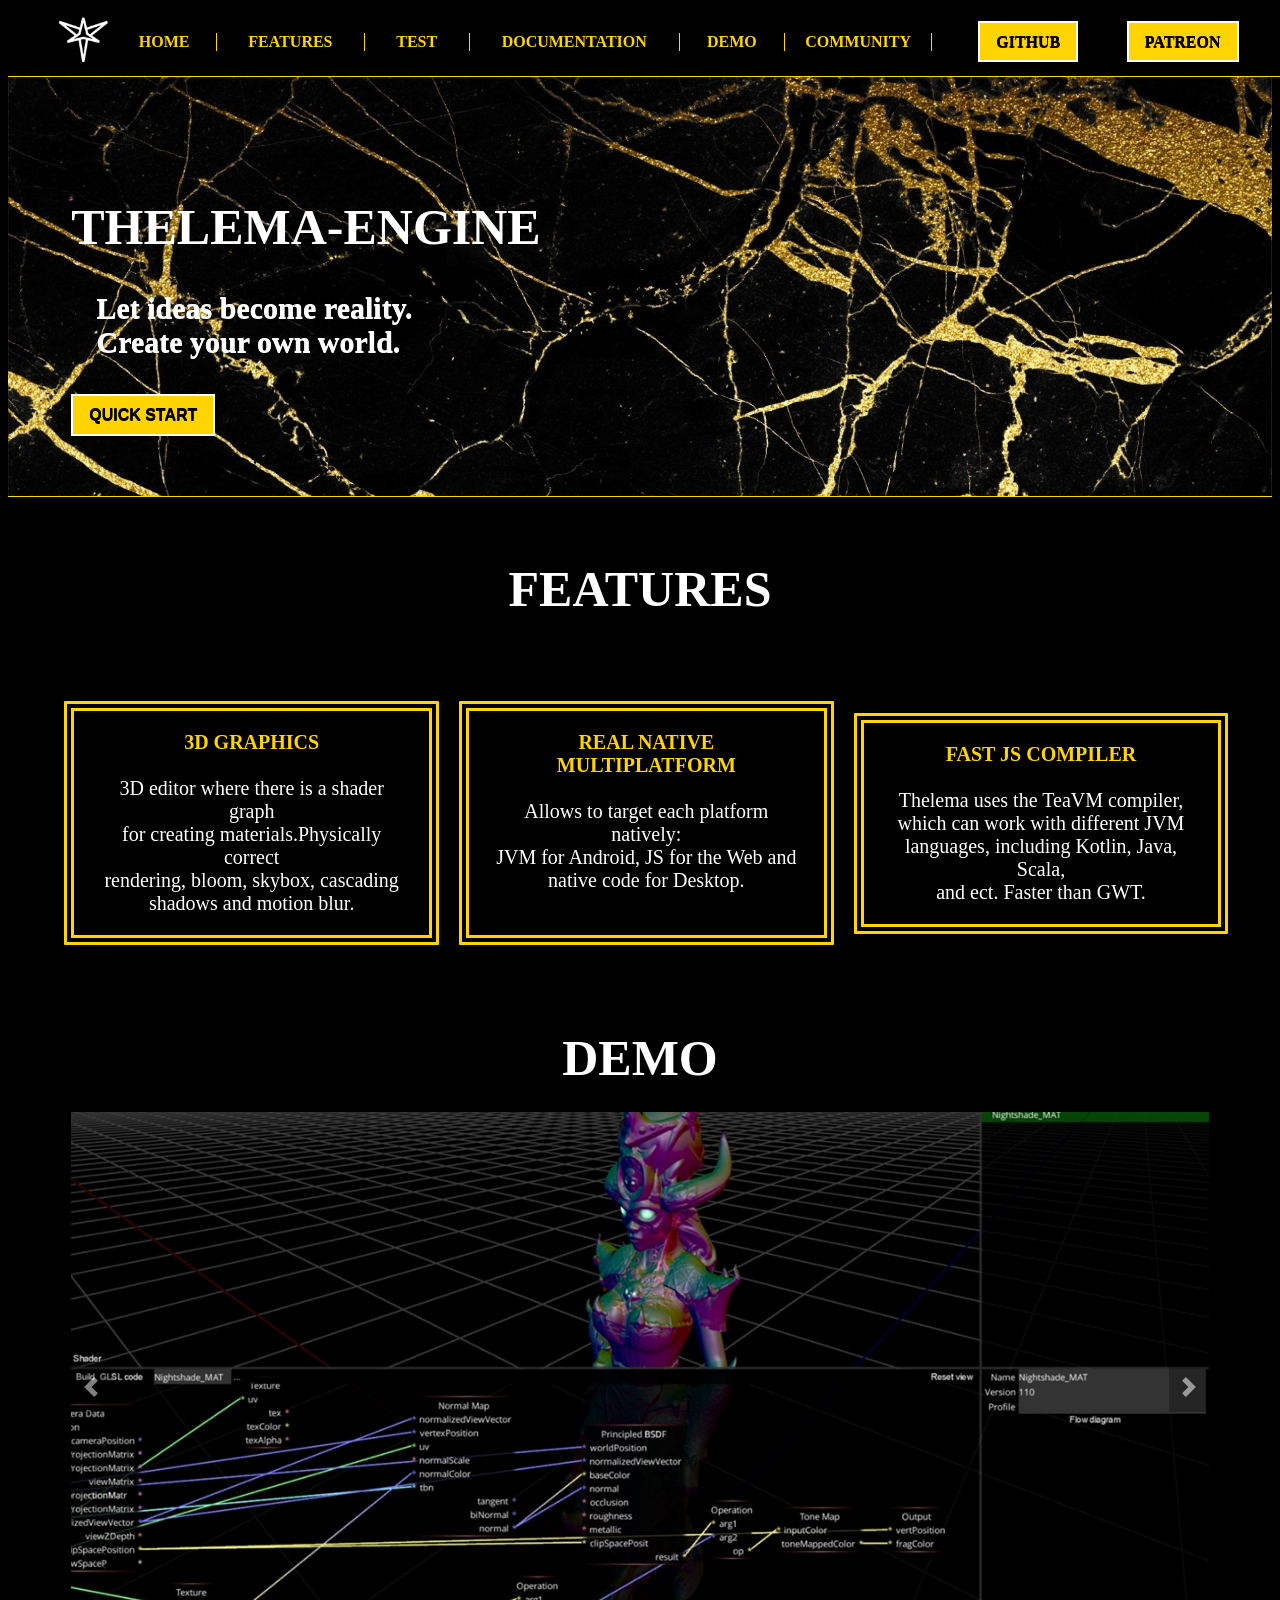
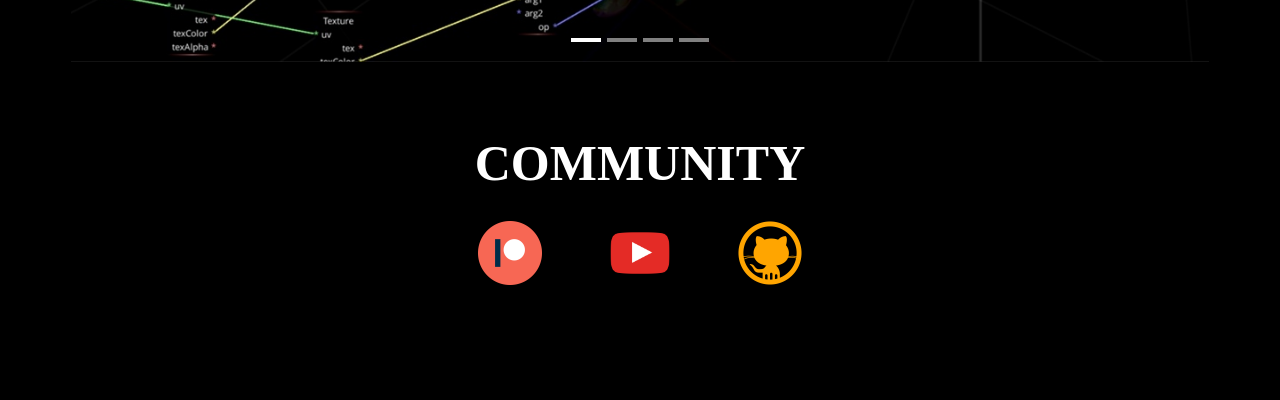
<file: index.html>
<html>
    <head>
        <link rel="shortcut icon" href="thelema-logo_b.png" type="image/png">
    </head>
    <body>

       <link rel="stylesheet" href="style.css">
    <section id="home"><div class="top">
        <nav>
            <ul>
                <li style="width: 80px;border: 0px;"><a class="navbar-brand" href="/">
            <img src="logo-white.png" style="width:64px;height:64px;" alt="Logo">
        </a></li>
           
                <li style="width:50%;"><a href="#home">HOME</a></li>
                <li style="width:70%;"><a href="#features">FEATURES</a></li>
                <li style="width:50%;"><a href="https://zeganstyl.github.io/thelema-teavm-tests/index.html">TEST</a></li>
                <li><a href="https://github.com/zeganstyl/thelema-engine/wiki">DOCUMENTATION</a></li>
                <li style="width:50%;"><a href="#demo">DEMO</a></li>
                <li style="width:70%;"><a href="#community">COMMUNITY</a></li>
            
                <li id="git">
                    <a class="solid" href="https://github.com/zeganstyl/thelema-engine">GitHub</a>
                </li>
                <li>
                    <a class="solid" href="https://www.patreon.com/thelema_engine">Patreon</a>
               </li>
            </ul></div></nav>
            <div class="begin"><p>THELEMA-ENGINE</p>
                <p class="dop_text">Let ideas become reality. <br> Create your own world.</p>
                <button class="solid" 
                onclick='window.location.href="https://github.com/zeganstyl/thelema-engine/wiki/Quick-Start"'>
                QUICK START
                </button>
            
            <div style="height: 60px;"><br><BR></div>
            </div>
    </div>
    </section>
    <section id="features">
        <p align=center class="zag">FEATURES</p>
        <div class="f_1">
            <div class="inside" style="margin: 0 0 0 50px;"><b>3D GRAPHICS</b><br><br>
                3D editor where there is a shader graph<br> for creating materials.Physically correct<br> rendering, 
                bloom, skybox,
                 cascading<br> shadows and motion blur.</div>
                <div class="inside"><b>REAL NATIVE MULTIPLATFORM</b><br><br>Allows to target each platform natively:<br>
                             JVM for Android, JS for the Web and<br> native code for Desktop.<br><br></div>
                <div class="inside" style="margin: 0 50px 0 0;"><b>FAST JS COMPILER</b><br><br>
                    Thelema uses the TeaVM compiler,<br> 
                    which can work with different JVM<br> languages, 
                    including Kotlin, Java, Scala,<br> and ect. 
                    Faster than GWT.</div>
        </div>
    </section>
    <section id="demo"><p align=center class="zag">DEMO</p>
        <div class="slider">
            <div class="slider__wrapper">
              <div class="slider__items">
                <div class="slider__item">
                  <div style="background: url(slide2.jpg) 100% 100% no-repeat;background-size: cover;"></div>
                </div>
                <div class="slider__item">
                  <div style="background: url(slide3.jpg) 100% 100% no-repeat;background-size: cover;"></div>
                </div>
                <div class="slider__item">
                  <div style="background: url(slide1.jpg) 100% 100% no-repeat;background-size: cover;"></div>
                </div>
                <div class="slider__item">
                  <div style="background: url(slide4.jpg) 100% 100% no-repeat;background-size: cover;"></div>
                </div>
              </div>
            </div>
            <a class="slider__control slider__control_prev" href="#" role="button"></a>
            <a class="slider__control slider__control_next" href="#" role="button"></a>
          </div>
          <br><BR><br><BR>
    </section>
    <footer>
    <section id="community" style="text-align: center;">
        <b align=center style="color:white;font-size: 50px;">COMMUNITY</b>
        <br><br>
    <table style="width: 30%; margin:0 auto;text-align: center;">
        <tr>

            <td><a href="https://www.patreon.com/thelema_engine"> <img src="patreon.png" style="width:64px;height:64px;"></a></td>
                <td><a href="https://www.youtube.com/playlist?list=PLS4PI9m5p5MmodmfBNVft1_mUges3x35O">
                    <img src="youtube.png" style="width:80px;height:80px;"></a></td>
            <td><a href="https://github.com/zeganstyl/thelema_engine">
                <img src="github.png" style="width:64px;height:64px;"></a></td>
        </tr>
    <tr><td colspan=3 style="color:white;font-size: 20px;text-align: center;">
         <br><BR><a href="mailto:thelemistix@googlegroups.com"></a><br><BR></td></tr></table></section></footer>

            <script type="text/javascript" >
            'use strict';
var slideShow = (function () {
    return function (selector, config) {
      var
        _slider = document.querySelector(selector), // основный элемент блока
        _sliderContainer = _slider.querySelector('.slider__items'), // контейнер для .slider-item
        _sliderItems = _slider.querySelectorAll('.slider__item'), // коллекция .slider-item
        _sliderControls = _slider.querySelectorAll('.slider__control'), // элементы управления
        _currentPosition = 0, // позиция левого активного элемента
        _transformValue = 0, // значение транфсофрмации .slider_wrapper
        _transformStep = 100, // величина шага (для трансформации)
        _itemsArray = [], // массив элементов
        _timerId,
        _indicatorItems,
        _indicatorIndex = 0,
        _indicatorIndexMax = _sliderItems.length - 1,
        _stepTouch = 50,
        _config = {
          isAutoplay: false, // автоматическая смена слайдов
          directionAutoplay: 'next', // направление смены слайдов
          delayAutoplay: 3000, // интервал между автоматической сменой слайдов
          isPauseOnHover: true // устанавливать ли паузу при поднесении курсора к слайдеру
        };

      // настройка конфигурации слайдера в зависимости от полученных ключей
      for (var key in config) {
        if (key in _config) {
          _config[key] = config[key];
        }
      }

      // наполнение массива _itemsArray
      for (var i = 0, length = _sliderItems.length; i < length; i++) {
        _itemsArray.push({ item: _sliderItems[i], position: i, transform: 0 });
      }

      // переменная position содержит методы с помощью которой можно получить минимальный и максимальный индекс элемента, а также соответствующему этому индексу позицию
      var position = {
        getItemIndex: function (mode) {
          var index = 0;
          for (var i = 0, length = _itemsArray.length; i < length; i++) {
            if ((_itemsArray[i].position < _itemsArray[index].position && mode === 'min') || (_itemsArray[i].position > _itemsArray[index].position && mode === 'max')) {
              index = i;
            }
          }
          return index;
        },
        getItemPosition: function (mode) {
          return _itemsArray[position.getItemIndex(mode)].position;
        }
      };

      // функция, выполняющая смену слайда в указанном направлении
      var _move = function (direction) {
        var nextItem, currentIndicator = _indicatorIndex;;
        if (direction === 'next') {
          _currentPosition++;
          if (_currentPosition > position.getItemPosition('max')) {
            nextItem = position.getItemIndex('min');
            _itemsArray[nextItem].position = position.getItemPosition('max') + 1;
            _itemsArray[nextItem].transform += _itemsArray.length * 100;
            _itemsArray[nextItem].item.style.transform = 'translateX(' + _itemsArray[nextItem].transform + '%)';
          }
          _transformValue -= _transformStep;
          _indicatorIndex = _indicatorIndex + 1;
          if (_indicatorIndex > _indicatorIndexMax) {
            _indicatorIndex = 0;
          }
        } else {
          _currentPosition--;
          if (_currentPosition < position.getItemPosition('min')) {
            nextItem = position.getItemIndex('max');
            _itemsArray[nextItem].position = position.getItemPosition('min') - 1;
            _itemsArray[nextItem].transform -= _itemsArray.length * 100;
            _itemsArray[nextItem].item.style.transform = 'translateX(' + _itemsArray[nextItem].transform + '%)';
          }
          _transformValue += _transformStep;
          _indicatorIndex = _indicatorIndex - 1;
          if (_indicatorIndex < 0) {
            _indicatorIndex = _indicatorIndexMax;
          }
        }
        _sliderContainer.style.transform = 'translateX(' + _transformValue + '%)';
        _indicatorItems[currentIndicator].classList.remove('active');
        _indicatorItems[_indicatorIndex].classList.add('active');
      };

      // функция, осуществляющая переход к слайду по его порядковому номеру
      var _moveTo = function (index) {
        var i = 0, direction = (index > _indicatorIndex) ? 'next' : 'prev';
        while (index !== _indicatorIndex && i <= _indicatorIndexMax) {
          _move(direction);
          i++;
        }
      };

      // функция для запуска автоматической смены слайдов через промежутки времени
      var _startAutoplay = function () {
        if (!_config.isAutoplay) {
          return;
        }
        _stopAutoplay();
        _timerId = setInterval(function () {
          _move(_config.directionAutoplay);
        }, _config.delayAutoplay);
      };

      // функция, отключающая автоматическую смену слайдов
      var _stopAutoplay = function () {
        clearInterval(_timerId);
      };

      // функция, добавляющая индикаторы к слайдеру
      var _addIndicators = function () {
        var indicatorsContainer = document.createElement('ol');
        indicatorsContainer.classList.add('slider__indicators');
        for (var i = 0, length = _sliderItems.length; i < length; i++) {
          var sliderIndicatorsItem = document.createElement('li');
          if (i === 0) {
            sliderIndicatorsItem.classList.add('active');
          }
          sliderIndicatorsItem.setAttribute("data-slide-to", i);
          indicatorsContainer.appendChild(sliderIndicatorsItem);
        }
        _slider.appendChild(indicatorsContainer);
        _indicatorItems = _slider.querySelectorAll('.slider__indicators > li')
      };

      var _isTouchDevice = function () {
        return !!('ontouchstart' in window || navigator.maxTouchPoints);
      };

      // функция, осуществляющая установку обработчиков для событий 
      var _setUpListeners = function () {
        var _startX = 0;
        if (_isTouchDevice()) {
          _slider.addEventListener('touchstart', function (e) {
            _startX = e.changedTouches[0].clientX;
            _startAutoplay();
          });
          _slider.addEventListener('touchend', function (e) {
            var
              _endX = e.changedTouches[0].clientX,
              _deltaX = _endX - _startX;
            if (_deltaX > _stepTouch) {
              _move('prev');
            } else if (_deltaX < -_stepTouch) {
              _move('next');
            }
            _startAutoplay();
          });
        } else {
          for (var i = 0, length = _sliderControls.length; i < length; i++) {
            _sliderControls[i].classList.add('slider__control_show');
          }
        }
        _slider.addEventListener('click', function (e) {
          if (e.target.classList.contains('slider__control')) {
            e.preventDefault();
            _move(e.target.classList.contains('slider__control_next') ? 'next' : 'prev');
            _startAutoplay();
          } else if (e.target.getAttribute('data-slide-to')) {
            e.preventDefault();
            _moveTo(parseInt(e.target.getAttribute('data-slide-to')));
            _startAutoplay();
          }
        });
        document.addEventListener('visibilitychange', function () {
          if (document.visibilityState === "hidden") {
            _stopAutoplay();
          } else {
            _startAutoplay();
          }
        }, false);
        if (_config.isPauseOnHover && _config.isAutoplay) {
          _slider.addEventListener('mouseenter', function () {
            _stopAutoplay();
          });
          _slider.addEventListener('mouseleave', function () {
            _startAutoplay();
          });
        }
      };

      // добавляем индикаторы к слайдеру
      _addIndicators();
      // установливаем обработчики для событий
      _setUpListeners();
      // запускаем автоматическую смену слайдов, если установлен соответствующий ключ
      _startAutoplay();

      return {
        // метод слайдера для перехода к следующему слайду
        next: function () {
          _move('next');
        },
        // метод слайдера для перехода к предыдущему слайду          
        left: function () {
          _move('prev');
        },
        // метод отключающий автоматическую смену слайдов
        stop: function () {
          _config.isAutoplay = false;
          _stopAutoplay();
        },
        // метод запускающий автоматическую смену слайдов
        cycle: function () {
          _config.isAutoplay = true;
          _startAutoplay();
        }
      }
    }
  }());

  slideShow('.slider', {
    isAutoplay: true
  });
 
            </script>
    </body>
</html>
</file>
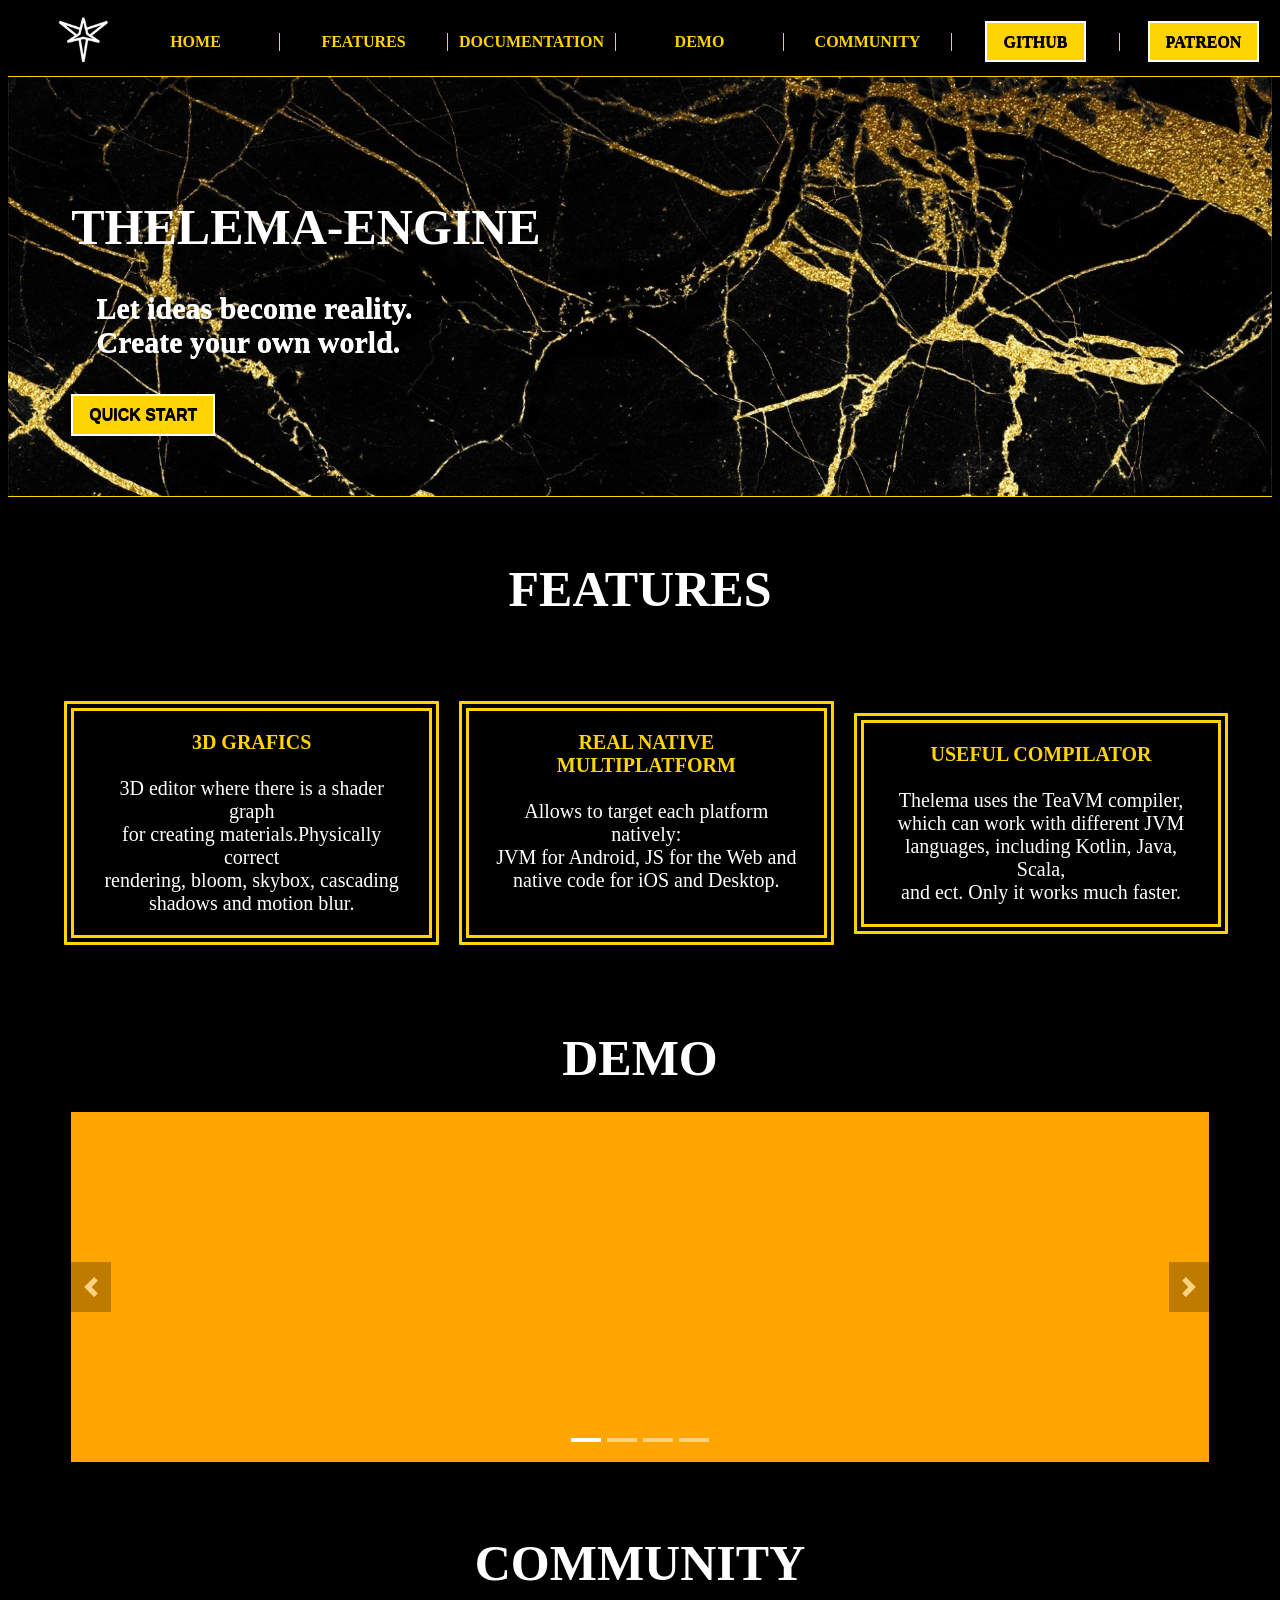
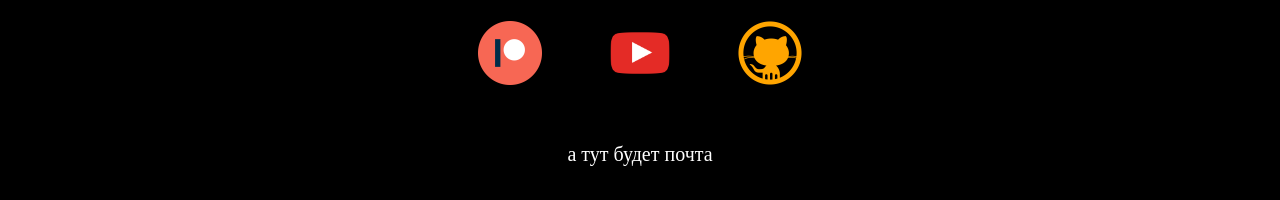
<file: ADS.html>
<html>
    <body>
        <link rel="stylesheet" href="style.css">
    
    <section id="home"><div class="top">
        <nav>
            <ul>
                <li style="width: 80px;border: 0px;"><a class="navbar-brand" href="/">
            <img src="logo-white.png" style="width:64px;height:64px;" alt="Logo">
        </a></li>
           
                <li><a href="#home">HOME</a></li>
                <li><a href="#features">FEATURES</a></li>
                <li><a href="https://github.com/zeganstyl/thelema-engine/wiki">DOCUMENTATION</a></li>
                <li><a href="#demo">DEMO</a></li>
                <li><a href="#community">COMMUNITY</a></li>
            
                <li>
                    <a class="solid" href="https://github.com/zeganstyl/thelema-engine">GitHub</a>
                </li>
                <li>
                    <a class="solid" href="https://www.patreon.com/thelema-engine">Patreon</a>
               </li>
            </ul></div></nav>
            <div class="begin"><p>THELEMA-ENGINE</p>
                <p class="dop_text">Let ideas become reality. <br> Create your own world.</p>
                <button class="solid" 
                onclick='window.location.href="https://github.com/zeganstyl/thelema-engine/wiki/Quick-Start"'>
                QUICK START
                </button>
            
            <div style="height: 60px;"><br><BR></div>
            </div>
    </div>
    </section>
    <section id="features">
        <p align=center class="zag">FEATURES</p>
        <div class="f_1">
            <div class="inside" style="margin: 0 0 0 50px;"><b>3D GRAFICS</b><br><br>
                3D editor where there is a shader graph<br> for creating materials.Physically correct<br> rendering, 
                bloom, skybox,
                 cascading<br> shadows and motion blur.</div>
                <div class="inside"><b>REAL NATIVE MULTIPLATFORM</b><br><br>Allows to target each platform natively:<br>
                             JVM for Android, JS for the Web and<br> native code for iOS and Desktop.<br><br></div>
                <div class="inside" style="margin: 0 50px 0 0;"><b>USEFUL COMPILATOR</b><br><br>
                    Thelema uses the TeaVM compiler,<br> 
                    which can work with different JVM<br> languages, 
                    including Kotlin, Java, Scala,<br> and ect. 
                    Only it works much faster.</div>
        </div>
    </section>
    <section id="demo"><p align=center class="zag">DEMO</p>
        <div class="slider">
            <div class="slider__wrapper">
              <div class="slider__items">
                <div class="slider__item">
                  <div style="height: 350px; background: orange;"></div>
                </div>
                <div class="slider__item">
                  <div style="height: 350px; background: green;"></div>
                </div>
                <div class="slider__item">
                  <div style="height: 350px; background: violet;"></div>
                </div>
                <div class="slider__item">
                  <div style="height: 350px; background: coral;"></div>
                </div>
              </div>
            </div>
            <a class="slider__control slider__control_prev" href="#" role="button"></a>
            <a class="slider__control slider__control_next" href="#" role="button"></a>
          </div>
          <br><BR><br><BR>
    </section>
    <footer>
    <section id="community" style="text-align: center;">
        <b align=center style="color:white;font-size: 50px;">COMMUNITY</b>
        <br><br>
    <table style="width: 30%; margin:0 auto;text-align: center;">
        <tr>

            <td><img src="patreon.png" style="width:64px;height:64px;" 
                onclick="window.location.href=''" ></td>
                <td><img src="youtube.png" style="width:80px;height:80px;" 
                    onclick="window.location.href=''" ></td>
            <td><img src="github.png" style="width:64px;height:64px;" 
                onclick="window.location.href='https://github.com/zeganstyl/thelema-engine'" ></td>
        </tr>
    <tr><td colspan=3 style="color:white;font-size: 20px;text-align: center;">
         <br><BR>а тут будет почта<br><BR></td></tr></table></section></footer>

            <script type="text/javascript" >
            'use strict';
var slideShow = (function () {
    return function (selector, config) {
      var
        _slider = document.querySelector(selector), // основный элемент блока
        _sliderContainer = _slider.querySelector('.slider__items'), // контейнер для .slider-item
        _sliderItems = _slider.querySelectorAll('.slider__item'), // коллекция .slider-item
        _sliderControls = _slider.querySelectorAll('.slider__control'), // элементы управления
        _currentPosition = 0, // позиция левого активного элемента
        _transformValue = 0, // значение транфсофрмации .slider_wrapper
        _transformStep = 100, // величина шага (для трансформации)
        _itemsArray = [], // массив элементов
        _timerId,
        _indicatorItems,
        _indicatorIndex = 0,
        _indicatorIndexMax = _sliderItems.length - 1,
        _stepTouch = 50,
        _config = {
          isAutoplay: false, // автоматическая смена слайдов
          directionAutoplay: 'next', // направление смены слайдов
          delayAutoplay: 3000, // интервал между автоматической сменой слайдов
          isPauseOnHover: true // устанавливать ли паузу при поднесении курсора к слайдеру
        };

      // настройка конфигурации слайдера в зависимости от полученных ключей
      for (var key in config) {
        if (key in _config) {
          _config[key] = config[key];
        }
      }

      // наполнение массива _itemsArray
      for (var i = 0, length = _sliderItems.length; i < length; i++) {
        _itemsArray.push({ item: _sliderItems[i], position: i, transform: 0 });
      }

      // переменная position содержит методы с помощью которой можно получить минимальный и максимальный индекс элемента, а также соответствующему этому индексу позицию
      var position = {
        getItemIndex: function (mode) {
          var index = 0;
          for (var i = 0, length = _itemsArray.length; i < length; i++) {
            if ((_itemsArray[i].position < _itemsArray[index].position && mode === 'min') || (_itemsArray[i].position > _itemsArray[index].position && mode === 'max')) {
              index = i;
            }
          }
          return index;
        },
        getItemPosition: function (mode) {
          return _itemsArray[position.getItemIndex(mode)].position;
        }
      };

      // функция, выполняющая смену слайда в указанном направлении
      var _move = function (direction) {
        var nextItem, currentIndicator = _indicatorIndex;;
        if (direction === 'next') {
          _currentPosition++;
          if (_currentPosition > position.getItemPosition('max')) {
            nextItem = position.getItemIndex('min');
            _itemsArray[nextItem].position = position.getItemPosition('max') + 1;
            _itemsArray[nextItem].transform += _itemsArray.length * 100;
            _itemsArray[nextItem].item.style.transform = 'translateX(' + _itemsArray[nextItem].transform + '%)';
          }
          _transformValue -= _transformStep;
          _indicatorIndex = _indicatorIndex + 1;
          if (_indicatorIndex > _indicatorIndexMax) {
            _indicatorIndex = 0;
          }
        } else {
          _currentPosition--;
          if (_currentPosition < position.getItemPosition('min')) {
            nextItem = position.getItemIndex('max');
            _itemsArray[nextItem].position = position.getItemPosition('min') - 1;
            _itemsArray[nextItem].transform -= _itemsArray.length * 100;
            _itemsArray[nextItem].item.style.transform = 'translateX(' + _itemsArray[nextItem].transform + '%)';
          }
          _transformValue += _transformStep;
          _indicatorIndex = _indicatorIndex - 1;
          if (_indicatorIndex < 0) {
            _indicatorIndex = _indicatorIndexMax;
          }
        }
        _sliderContainer.style.transform = 'translateX(' + _transformValue + '%)';
        _indicatorItems[currentIndicator].classList.remove('active');
        _indicatorItems[_indicatorIndex].classList.add('active');
      };

      // функция, осуществляющая переход к слайду по его порядковому номеру
      var _moveTo = function (index) {
        var i = 0, direction = (index > _indicatorIndex) ? 'next' : 'prev';
        while (index !== _indicatorIndex && i <= _indicatorIndexMax) {
          _move(direction);
          i++;
        }
      };

      // функция для запуска автоматической смены слайдов через промежутки времени
      var _startAutoplay = function () {
        if (!_config.isAutoplay) {
          return;
        }
        _stopAutoplay();
        _timerId = setInterval(function () {
          _move(_config.directionAutoplay);
        }, _config.delayAutoplay);
      };

      // функция, отключающая автоматическую смену слайдов
      var _stopAutoplay = function () {
        clearInterval(_timerId);
      };

      // функция, добавляющая индикаторы к слайдеру
      var _addIndicators = function () {
        var indicatorsContainer = document.createElement('ol');
        indicatorsContainer.classList.add('slider__indicators');
        for (var i = 0, length = _sliderItems.length; i < length; i++) {
          var sliderIndicatorsItem = document.createElement('li');
          if (i === 0) {
            sliderIndicatorsItem.classList.add('active');
          }
          sliderIndicatorsItem.setAttribute("data-slide-to", i);
          indicatorsContainer.appendChild(sliderIndicatorsItem);
        }
        _slider.appendChild(indicatorsContainer);
        _indicatorItems = _slider.querySelectorAll('.slider__indicators > li')
      };

      var _isTouchDevice = function () {
        return !!('ontouchstart' in window || navigator.maxTouchPoints);
      };

      // функция, осуществляющая установку обработчиков для событий 
      var _setUpListeners = function () {
        var _startX = 0;
        if (_isTouchDevice()) {
          _slider.addEventListener('touchstart', function (e) {
            _startX = e.changedTouches[0].clientX;
            _startAutoplay();
          });
          _slider.addEventListener('touchend', function (e) {
            var
              _endX = e.changedTouches[0].clientX,
              _deltaX = _endX - _startX;
            if (_deltaX > _stepTouch) {
              _move('prev');
            } else if (_deltaX < -_stepTouch) {
              _move('next');
            }
            _startAutoplay();
          });
        } else {
          for (var i = 0, length = _sliderControls.length; i < length; i++) {
            _sliderControls[i].classList.add('slider__control_show');
          }
        }
        _slider.addEventListener('click', function (e) {
          if (e.target.classList.contains('slider__control')) {
            e.preventDefault();
            _move(e.target.classList.contains('slider__control_next') ? 'next' : 'prev');
            _startAutoplay();
          } else if (e.target.getAttribute('data-slide-to')) {
            e.preventDefault();
            _moveTo(parseInt(e.target.getAttribute('data-slide-to')));
            _startAutoplay();
          }
        });
        document.addEventListener('visibilitychange', function () {
          if (document.visibilityState === "hidden") {
            _stopAutoplay();
          } else {
            _startAutoplay();
          }
        }, false);
        if (_config.isPauseOnHover && _config.isAutoplay) {
          _slider.addEventListener('mouseenter', function () {
            _stopAutoplay();
          });
          _slider.addEventListener('mouseleave', function () {
            _startAutoplay();
          });
        }
      };

      // добавляем индикаторы к слайдеру
      _addIndicators();
      // установливаем обработчики для событий
      _setUpListeners();
      // запускаем автоматическую смену слайдов, если установлен соответствующий ключ
      _startAutoplay();

      return {
        // метод слайдера для перехода к следующему слайду
        next: function () {
          _move('next');
        },
        // метод слайдера для перехода к предыдущему слайду          
        left: function () {
          _move('prev');
        },
        // метод отключающий автоматическую смену слайдов
        stop: function () {
          _config.isAutoplay = false;
          _stopAutoplay();
        },
        // метод запускающий автоматическую смену слайдов
        cycle: function () {
          _config.isAutoplay = true;
          _startAutoplay();
        }
      }
    }
  }());

  slideShow('.slider', {
    isAutoplay: true
  });
 
            </script>
    </body>
</html>
</file>
<file: style.css>
@media screen and (max-width: 768px) {
       
    nav {display: flex;}
    #git{border: 0px;text-align: center !important;width: 70%;}
    nav ul{flex-direction: column !important;display: flex; }
    .top{flex: 25%;position: relative  !important;}
    nav li{border:0px solid black !important; padding:20px;}
    .begin {flex: 75% !important;text-align: end;}
    #home {display: flex !important;}
    p, dop_text{text-shadow: 4px 1px 2px #565656;}
    .slider__item div{height: 450px !important;}
    .inside {margin:0 !important;}
    .f_1{flex-direction: column;}
}

body {background: black;
    overflow-x:hidden; 

}
.slider__item div{height: 550px;}
html {overflow-x:hidden; }
nav ul {display: flex ;
    margin:0;
    flex-direction: row;  
    text-align: center;
    align-items: center;
    border-bottom: 1px solid gold;
    }
    #git {border: 0px;text-align: right;width: 70%;}
nav li{ opacity: 1;
        list-style-type: none; 
        width: 100%;
        border-right: 1px solid gold;}
nav a{color: #ffd400;
    font-size: 16px;
    text-transform: uppercase;
    font-weight: bold;
    text-decoration: none;
}
nav a:hover{color:#b79908;}
.top{background-color: black;
    width: 100%;
    position: fixed;
    z-index: 99;}
.begin {background-image: url(fon1.jpg);
        background-size: 100%;
        padding: 10% 0 0;
        border-bottom: 1px solid gold;}
.solid {background-color: #ffd400;
        padding: 10px 16px;
        color:black !important;
        border: 2px #fff solid;
        text-shadow: 0px 1px 0px black;}
.solid:hover {background-color: #b79908;
            padding: 10px 16px;
            border: 2px #fff solid;
            color:white !important;}
.f_1 {display: flex ;  
    padding: 3% 0.5% 0;
    margin:0;
    text-align: center;
    align-items: center;
    width: 100%;}
p{color:white;
    font-size: 50px;
    font-weight: bold;
    padding: 5% 5% 0px 5%;
    margin: 0px 0px 2%;}
.zag {color:white;
    font-size: 50px;
    font-weight: bold;
    padding: 5% 5% 0px 5%;
    margin: 0px 0px 2%;}
.dop_text{font-weight: bold;
    color:white;
    font-size: 30px;
    padding: 10px 7%; 
    text-shadow: 0px 1px 0px white;}
.inside{    
color: white;
font-size: 20px;
text-align: center;
background: black;
border: 10px double #ffd400;
border-radius: 1px;
margin: 20px;
padding: 20px;
width: 30%;
}
td {cursor: pointer;}
.inside b{color: #ffd400;}
.inside b:hover{color: #b79908;}
h5{text-align: center;}
button {background-color: #ffd400;
    font-weight: bold;
    padding: 10px 16px;
    text-shadow: 0px 1px 0px black;
    border: 2px #fff solid;
    margin: 0 5%; 
    color:black; 
    font-size:16px; }
button:hover {background-color: #b79908; color:white;}
    footer{background: black;}
      .slider {
        position: relative;
        overflow: hidden;
        max-width: 90%;
        margin-left: auto;
        margin-right: auto;
      }

      .slider__wrapper {
        position: relative;
        overflow: hidden;
      }

      .slider__items {
        display: flex;
        transition: transform 0.6s ease;
      }
      .slider__item {
        flex: 0 0 100%;
        max-width: 100%;
      }

      .slider__control {
        position: absolute;
        top: 50%;
        display: none;
        align-items: center;
        justify-content: center;
        width: 40px;
        color: #fff;
        text-align: center;
        opacity: 0.5;
        height: 50px;
        transform: translateY(-50%);
        background: rgba(0, 0, 0, 0.5);
      }
  
      .slider__control_show {
        display: flex;
      }
  
      .slider__control:hover,
      .slider__control:focus {
        color: #fff;
        text-decoration: none;
        outline: 0;
        opacity: 0.9;
      }
  
      .slider__control_prev {
        left: 0;
      }
  
      .slider__control_next {
        right: 0;
      }
  
      .slider__control::before {
        content: '';
        display: inline-block;
        width: 20px;
        height: 20px;
        background: transparent no-repeat center center;
        background-size: 100% 100%;
      }
  
      .slider__control_prev::before {
        background-image: url("data:image/svg+xml;charset=utf8,%3Csvg xmlns='http://www.w3.org/2000/svg' fill='%23fff' viewBox='0 0 8 8'%3E%3Cpath d='M5.25 0l-4 4 4 4 1.5-1.5-2.5-2.5 2.5-2.5-1.5-1.5z'/%3E%3C/svg%3E");
      }
  
      .slider__control_next::before {
        background-image: url("data:image/svg+xml;charset=utf8,%3Csvg xmlns='http://www.w3.org/2000/svg' fill='%23fff' viewBox='0 0 8 8'%3E%3Cpath d='M2.75 0l-1.5 1.5 2.5 2.5-2.5 2.5 1.5 1.5 4-4-4-4z'/%3E%3C/svg%3E");
      }

      .slider__indicators {
        position: absolute;
        right: 0;
        bottom: 10px;
        left: 0;
        z-index: 15;
        display: flex;
        justify-content: center;
        padding-left: 0;
        margin-right: 15%;
        margin-left: 15%;
        list-style: none;
        margin-top: 0;
        margin-bottom: 0;
      }
  
      .slider__indicators li {
        box-sizing: content-box;
        flex: 0 1 auto;
        width: 30px;
        height: 4px;
        margin-right: 3px;
        margin-left: 3px;
        text-indent: -999px;
        cursor: pointer;
        background-color: rgba(255, 255, 255, 0.5);
        background-clip: padding-box;
        border-top: 10px solid transparent;
        border-bottom: 10px solid transparent;
      }
  
      .slider__indicators li.active {
        background-color: #fff;
      }

      .img-fluid {
        display: inline-block;
        height: auto;
        max-width: 100%;}
</file>
